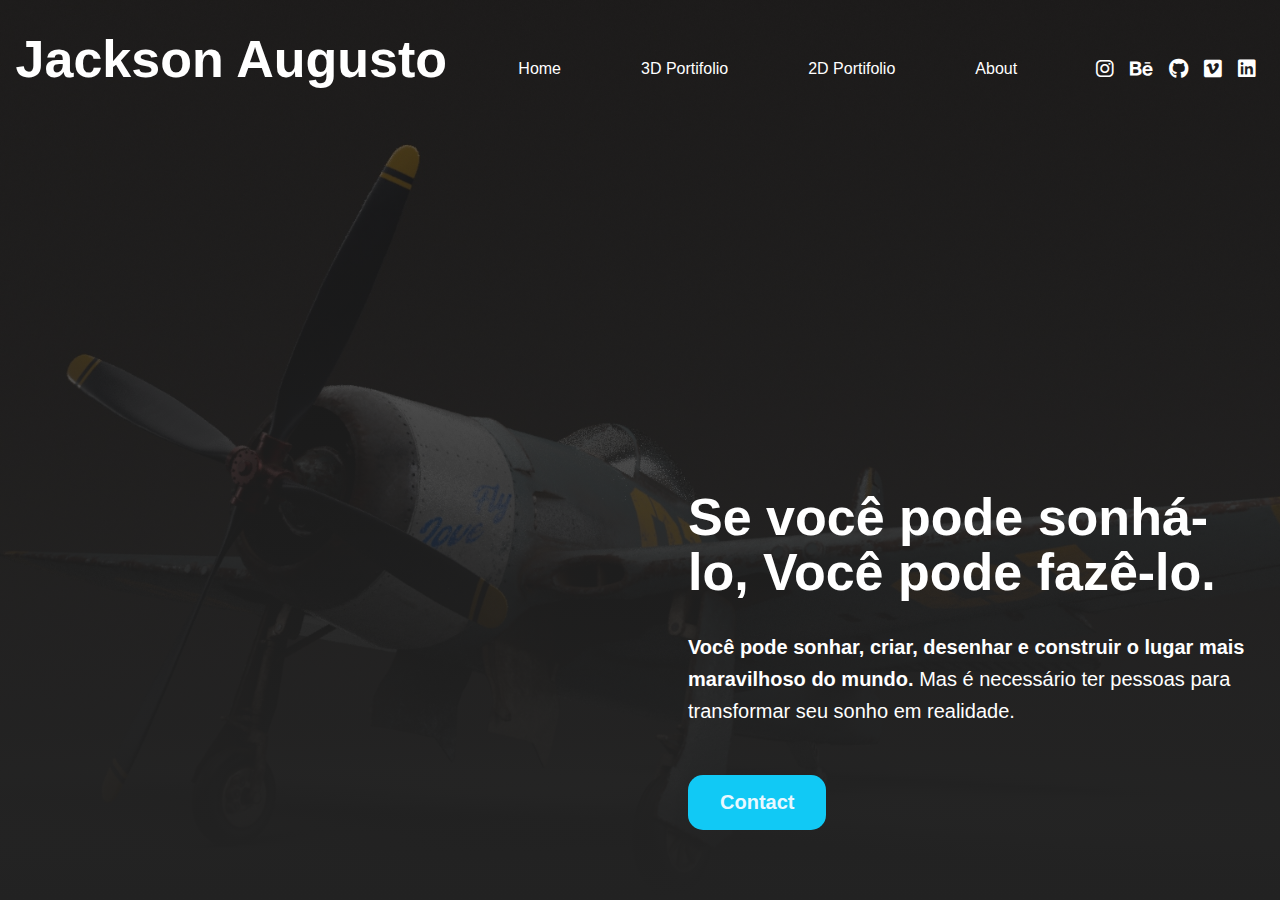
<file: Index.html>
<!DOCTYPE html>
<html lang="en-pt">

<head>
    <meta charset="UTF-8">
    <meta name="viewport" content="width=device-width, initial-scale=1.0">
    <link rel="shortcut icon" href="/Assets/IMG/FAVICON.png" type="image/x-icon">
    <link rel="stylesheet" href="./Style.css">
    <link rel="preconnect" href="https://fonts.googleapis.com">
    <link rel="preconnect" href="https://fonts.gstatic.com" crossorigin>
    <link href="https://fonts.googleapis.com/css2?family=Poppins:wght@400;500;700&display=swap" rel="stylesheet">
    <link rel="stylesheet" href="https://cdnjs.cloudflare.com/ajax/libs/font-awesome/6.3.0/css/all.min.css">



    <title>Pórtifolio Jackson</title>
</head>

<body>
    <main>


        <header>
            <nav class="container">
                <div class="logo-box">
                    <h1 class="logo"> Jackson Augusto </h1>
                    <div class="txt-animado">
                        <span> </span>
                    </div>
                </div>

                <div class="parent-link">
                    <a href="Index.html" class="social-links">Home</a>
                    <a href="./Portifolio-3D.html" class="social-links">3D Portifolio</a>
                    <a href="./Portifolio-2D.html" class="social-links">2D Portifolio</a>
                    <a href="./About.html" class="social-links">About</a>
                </div>

                <div class="icon">
                    <a href="https://www.instagram.com/astromotion_/" target="_blank" class="sm-icon"><i
                            class="fab fa-instagram"></i>
                    </a>
                    <a href="https://www.behance.net/jacksonaugusto1" target="_blank" class="sm-icon"><i
                            class="fab fa-behance"></i>
                    </a>
                    <a href="https://github.com/Jackson-Augusto/" target="_blank" class="sm-icon"><i
                            class="fab fa-github"></i>
                    </a>
                    <a href="https://vimeo.com/user108735904" target="_blank" class="sm-icon"><i
                            class="fab fa-vimeo"></i>
                    </a>
                    <a href="https://www.linkedin.com/in/jackson-augusto-236b8116a/" target="_blank" class="sm-icon"><i
                            class="fab fa-linkedin"></i>
            </nav>
            </a> </div>
            <div class="header-container">
                <div class="hdr-container-inner">
                    <h1 class="texto-principal"> Se você pode sonhá-lo, Você pode fazê-lo.</h1>
                    <p>
                        <b>Você pode sonhar, criar, desenhar e construir o lugar mais maravilhoso do mundo.</b> Mas é
                        necessário ter pessoas para transformar seu sonho em realidade.
                    </p>
                    <a href="mailto:jacksonaugusto137@gmail.com" class="btn">Contact</a>
                </div>
            </div>
        </header>
    </main>


</body>


</html>
</file>
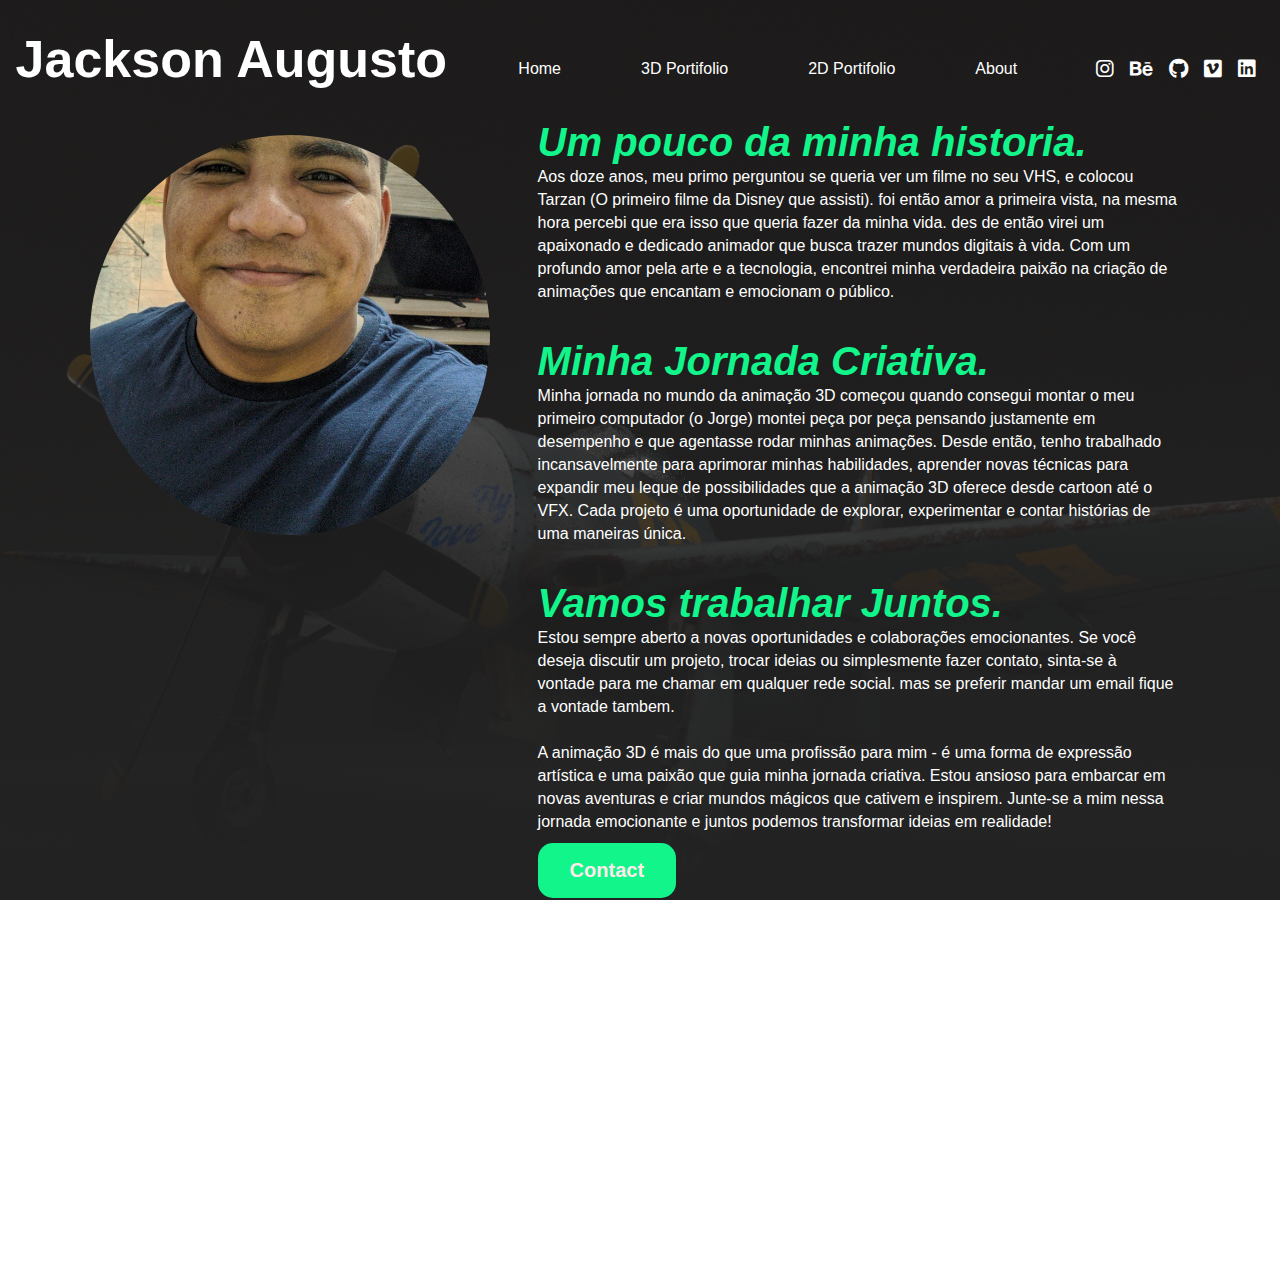
<file: About.html>
<!DOCTYPE html>
<html lang="en-pt">

<head>
    <meta charset="UTF-8">
    <meta name="viewport" content="width=device-width, initial-scale=1.0">
    <link rel="shortcut icon" href="/Assets/IMG/FAVICON.png" type="image/x-icon">
    <link rel="stylesheet" href="./CSS-Sobre/Style-Sobre.css">
    <link rel="preconnect" href="https://fonts.googleapis.com">
    <link rel="preconnect" href="https://fonts.gstatic.com" crossorigin>
    <link href="https://fonts.googleapis.com/css2?family=Poppins:wght@400;500;700&display=swap" rel="stylesheet">
    <link rel="stylesheet" href="https://cdnjs.cloudflare.com/ajax/libs/font-awesome/6.3.0/css/all.min.css">
    <title>About Jackson</title>
</head>

<body>
    <main>


        <header>
            <nav class="container">
                <div class="logo-box">
                    <h1 class="logo"> Jackson Augusto </h1>
                    <div class="txt-animado">
                        <span> </span>
                    </div>
                </div>

                <div class="parent-link">
                    <a href="Index.html" class="social-links">Home</a>
                    <a href="./Portifolio-3D.html" class="social-links">3D Portifolio</a>
                    <a href="./Portifolio-2D.html" class="social-links">2D Portifolio</a>
                    <a href="./About.html" class="social-links">About</a>
                </div>

                <div class="icon">
                    <a href="https://www.instagram.com/astromotion_/" target="_blank" class="sm-icon"><i
                            class="fab fa-instagram"></i>
                    </a>
                    <a href="https://www.behance.net/jacksonaugusto1" target="_blank" class="sm-icon"><i
                            class="fab fa-behance"></i>
                    </a>
                    <a href="https://github.com/Jackson-Augusto/" target="_blank" class="sm-icon"><i
                            class="fab fa-github"></i>
                    </a>
                    <a href="https://vimeo.com/user108735904" target="_blank" class="sm-icon"><i
                            class="fab fa-vimeo"></i>
                    </a>
                    <a href="https://www.linkedin.com/in/jackson-augusto-236b8116a/" target="_blank" class="sm-icon"><i
                            class="fab fa-linkedin"></i>
                        </a>
            </nav>
             </div>
            <div class="mascara-da-foto">
                <img class="foto-jackson" src="./Assets/IMG/Logo.jpg" alt="Foto-jackson">
            </div>
                <div class="header-container">
                <div class="hdr-container-inner">
                    <h2>Um pouco da minha historia.</h2>
                    <p>
                        Aos doze anos, meu primo perguntou se queria ver um filme no seu VHS, e colocou Tarzan (O
                        primeiro filme da Disney que assisti).
                        foi então amor a primeira vista, na mesma hora percebi que era isso que queria fazer da minha
                        vida. des de então virei um apaixonado e dedicado animador que busca trazer mundos digitais à
                        vida. Com um
                        profundo amor pela arte e a tecnologia, encontrei minha verdadeira paixão na criação de
                        animações que encantam e emocionam o público.
                    </p>
                    <br>
                    <br>
                    <h2>Minha Jornada Criativa.</h2>
                    <p>
                        Minha jornada no mundo da animação 3D começou quando consegui montar o meu primeiro computador
                        (o Jorge) montei peça por peça pensando justamente em desempenho e que agentasse rodar minhas
                        animações. Desde então, tenho trabalhado incansavelmente para aprimorar minhas habilidades,
                        aprender novas técnicas para expandir meu leque de possibilidades que a animação 3D
                        oferece desde cartoon até o VFX. Cada projeto é uma oportunidade de explorar, experimentar e
                        contar histórias de uma
                        maneiras única.
                    </p>
                    <br>
                    <br>


                    <h2>Vamos trabalhar Juntos.</h2>
                    <p>
                        Estou sempre aberto a novas oportunidades e colaborações emocionantes. Se você deseja discutir
                        um projeto, trocar ideias ou simplesmente fazer contato, sinta-se à vontade para me chamar em qualquer rede social.
                        mas se preferir mandar um email fique a vontade tambem. 
                        <br>
                        <br>
                        A animação 3D é mais do que uma profissão para mim - é uma forma de expressão artística e uma
                        paixão que guia minha jornada criativa. Estou ansioso para embarcar em novas aventuras e criar
                        mundos mágicos que cativem e inspirem. Junte-se a mim nessa jornada emocionante e juntos podemos
                        transformar ideias em realidade!
                    </p>


                    <a href="mailto:jacksonaugusto137@gmail.com" class="btn">Contact</a>
                </div>
            </div>
        </header>
    </main>


</body>


</html>
</file>
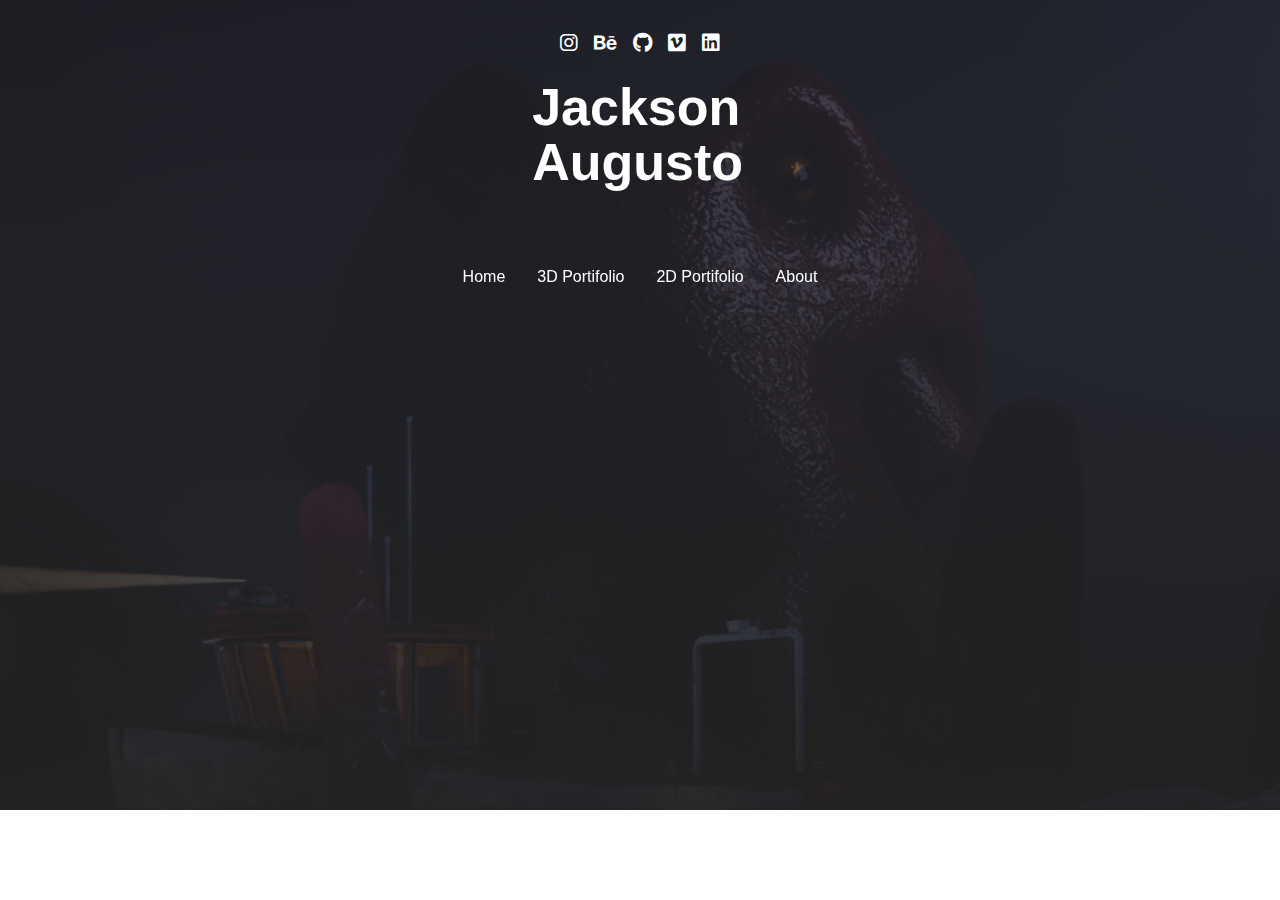
<file: Portifolio-3D.html>
<!DOCTYPE html>
<html lang="en-pt">

<head>
    <meta charset="UTF-8">
    <meta name="viewport" content="width=device-width, initial-scale=1.0">
    <link rel="shortcut icon" href="/Assets/IMG/FAVICON.png" type="image/x-icon">
    <link rel="stylesheet" href="./Portifolio/Style-portif.css">
    <link rel="preconnect" href="https://fonts.googleapis.com">
    <link rel="preconnect" href="https://fonts.gstatic.com" crossorigin>
    <link href="https://fonts.googleapis.com/css2?family=Poppins:wght@400;500;700&display=swap" rel="stylesheet">
    <link rel="stylesheet" href="https://cdnjs.cloudflare.com/ajax/libs/font-awesome/6.3.0/css/all.min.css">

    <title>Pórtifolio 3D</title>
</head>

<body>
    <main>


        <header>
            <nav class="container">
                <div class="logo-box">
                    <h1 class="logo"> Jackson Augusto </h1>
                </div>
                <div class="parent-link">
                    <a href="Index.html" class="social-links">Home</a>
                    <a href="./Portifolio-3D.html" class="social-links">3D Portifolio</a>
                    <a href="./Portifolio-2D.html" class="social-links">2D Portifolio</a>
                    <a href="./About.html" class="social-links">About</a>
                </div>

                <div class="icon">
                    <a href="https://www.instagram.com/astromotion_/" target="_blank" class="sm-icon"><i
                            class="fab fa-instagram"></i>
                    </a>
                    <a href="https://www.behance.net/jacksonaugusto1" target="_blank" class="sm-icon"><i
                            class="fab fa-behance"></i>
                    </a>
                    <a href="https://github.com/Jackson-Augusto/" target="_blank" class="sm-icon"><i
                            class="fab fa-github"></i>
                    </a>
                    <a href="https://vimeo.com/user108735904" target="_blank" class="sm-icon"><i
                            class="fab fa-vimeo"></i>
                    </a>
                    <a href="https://www.linkedin.com/in/jackson-augusto-236b8116a/" target="_blank" class="sm-icon"><i
                            class="fab fa-linkedin"></i>
            </nav>
            </a>
            </div>
            <div class="header-container">

                <div class="hdr-container-inner">
                    <h2>Jobs Concluded</h2>
                </div>

            </div>
            <div class="videos-geral">

                <div class="wrapper">

                    <div id="video-nivea" class="video1-portifolio" >
                        <iframe src="https://player.vimeo.com/video/763028253?h=537fb2234b" width="640" height="360"
                            frameborder="0" allow="autoplay; fullscreen; picture-in-picture" allowfullscreen></iframe>
                    </div>
                    <div class="video2-portifolio">
                        <iframe title="vimeo-player" src="https://player.vimeo.com/video/697597692?h=112ad808c8"
                            width="640" height="360" frameborder="0" allowfullscreen></iframe>
                    </div>
                </div>

                <div class="wrapper2">

                    <div class="video3-portifolio">
                        <iframe title="vimeo-player" src="https://player.vimeo.com/video/809226919?h=2ef0eba13c"
                            width="640" height="360" frameborder="0" allowfullscreen></iframe>
                    </div>

                    <div class="video4-portifolio">
                        <iframe title="vimeo-player" src="https://player.vimeo.com/video/775200579?h=db5c6b8f09"
                            width="640" height="360" frameborder="0" allowfullscreen></iframe>
                    </div>
                </div>
                <div class="wrapper3">

                    <div class="video5-portifolio">
                        <iframe title="vimeo-player" src="https://player.vimeo.com/video/856962777?h=60853783da"
                            width="640" height="360" frameborder="0" allowfullscreen></iframe>
                    </div>

                </div>
            </div>
        </header>

    </main>
    <script src="Script.js"></script>
</body>


</html>
</file>
<file: Style.css>
* {
    margin: 0;
    padding: 0;
    box-sizing: border-box;
}

.container {

    display: flex;
    justify-content: space-around;
}

.parent-link {
    font-size: 1rem;
}

.parent-link,
.icon {
    display: flex;
    flex-direction: row;
    align-items: center;
    justify-content: center;
}


.logo {
    height: 42px;
}

.Logo:hover {
    opacity: 0.7;
}

.txt-animado {
    font-size: 25px;
    font-weight: 400px;
    margin-left: 25px;
    font-style: italic;

}

.txt-animado span {
    position: relative;
}

.txt-animado span::before {
    content: "";
    color: #11F58B;
    animation: palavras 30s infinite;
}

.txt-animado span::after {
    content: "";
    position: absolute;
    height: 100%;
    border-left: 2px solid #11F58B;
    right: -8px;
    animation: cursor .8s infinite, digita 30s steps(15) infinite;
    width: calc(100% + 10px);
    background: linear-gradient(rgba(34, 34, 34, 0.6), rgba(34, 34, 34, 8.6)), url(./Assets/IMG/BG.jpg);
}

@keyframes digita {

    10%,
    15%,
    30%,
    35%,
    50%,
    55%,
    70%,
    75%,
    90%,
    95% {
        width: 0;
    }

    5%,
    20%,
    25%,
    40%,
    45%,
    60%,
    65%,
    80%,
    85% {
        width: calc(100% + 10px);
    }
}


@keyframes cursor {
    0% {
        border-left: 2px solid #11F58B;
    }
}


@keyframes palavras {

    0%,
    20% {
        content: "Motion Designer";
    }

    21%,
    40% {
        content: "Animador 3D";
    }

    41%,
    60% {
        content: "Animador 2D";
    }

    61%,
    80% {
        content: "Futuro Fullstack";
    }

    81%,
    100% {
        content: "Programador de javascript";
    }
}


.social {
    display: flex;
    justify-content: center;
    align-items: center;
}


.social-links,
.msg {
    text-decoration: none;
}

.social-links {
    padding: 0 2.5rem;
    margin: 0;
    color: white;
    font-weight: 500;
}

.social-links:hover {
    opacity: 0.8;
    transform: scale(1.2);
    transition: 200ms;
}

.sm-icon {
    padding: 0 0.5rem;
    margin: 0;
    color: white;

}

.sm-icon:hover {
    opacity: 0.8;
}



header {
    height: 100vh;
    position: relative;
    background: linear-gradient(rgba(34, 34, 34, 0.6), rgba(34, 34, 34, 8.6)), url(./Assets/IMG/BG.jpg);


    background-size: cover;
    background-position: center;
    color: white;
}

body {
    font-family: 'Inter', sans-serif;
}

nav {
    font-size: 20px;
    font-weight: 700;
    display: flex;
    justify-content: space-between;
    padding-top: 32px;
}

h1 {

    font-size: 52px;
    margin-bottom: 32px;
    line-height: 1.05;
}

h2 {
    font-size: 44px;
    margin-bottom: 48px;
}

P {

    font-size: 20px;
    line-height: 1.6;
    margin-bottom: 48px;
}

.btn:link,
.btn:visited {
    font-size: 20px;
    font-weight: 600;
    background-color: #11C9F5;
    color: #EAF8FF;
    text-decoration: none;
    display: inline-block;
    padding: 16px 32px;
    border-radius: 15px;
}

.btn:link:hover,
.btn:visited:hover {
    opacity: 0.8;
    border-radius: 25px;
    transform: scale(1.1);
    background-color: #5AA8E8;
    transition: 200ms;

}

.header-container {
    width: 1200px;
    position: absolute;
    Left: 50%;
    top: 50%;
    transform: translate (-50%, -50%);
    padding-left: 3rem;
    margin-top: 2.5rem;
}

.hdr-container-inner {

    width: 50%;
}


@media screen and (max-width: 845px) {

    header {

        height: 100%;
        width: 100%;
        position: fixed;

        background-size: cover;
        background-position: center;
        background-attachment: fixed;
        color: white;
    
    }


    

    .container {
        padding: 0;
        width: 100%;
        height: 100%;
    }

    .logo-box {
        position: fixed;
        top: 5rem;
    }

    .logo {
        position: relative;
        width: 50%;
        height: auto;
        margin-left: auto;
        margin-right: auto;
    }

    .txt-animado {
        display: flex;
        justify-content: space-around;
        font-size: 25px;
        margin-left: 25px;
        font-style: italic;

    }

    h1 {
        font-size: 52px;
        margin-bottom: 32px;
        line-height: 1.05;
    }



    .parent-link {
        margin-top: 90vh;
        /* display: inline-block; */
        position: relative;
    }

    .parent-link,
    .icon {
        margin-bottom: 2rem;
        align-items: center;
        justify-content: center;
    }


    .icon {
        margin-top: 2rem;
        position: absolute;
    }

    .social-links {
        text-align: center;
        color: white;
        font-weight: 500;
        padding: 1rem;
        margin: 0;
        margin-bottom: 6vh;
    }


    .header-container {
        top: 35%;
        width: 100%;
        left: auto;
        padding: 0 29px;

    }

    .hdr-container-inner {
        display: flex;
        width: 100%;
        flex-wrap: wrap;
        justify-content: center;
    }

    .texto-principal {
        font-size: 2rem;
        margin: auto;

    }

    P {
        font-size: 20px;
        line-height: 1.6;
        margin-bottom: 4px;
    }








}
</file>
<file: CSS-Sobre/Style-Sobre.css>
* {
    margin: 0;
    padding: 0;
    box-sizing: border-box;
}

.container {

    display: flex;
    justify-content: space-around;
}

.parent-link {
    font-size: 1rem;
}

.parent-link,
.icon {
    display: flex;
    flex-direction: row;
    align-items: center;
    justify-content: center;
}

.logo {
    height: 42px;
}

.Logo:hover {
    opacity: 0.7;
}



.social {
    display: flex;
    justify-content: center;
    align-items: center;
}


.social-links,
.msg {
    text-decoration: none;
}

.social-links {
    padding: 0 2.5rem;
    margin: 0;
    color: white;
    font-weight: 500;
}

.social-links:hover {
    opacity: 0.8;
    transform: scale(1.2);
    transition: 200ms;
}

.sm-icon {
    padding: 0 0.5rem;
    margin: 0;
    color: white;


}

.sm-icon:hover {
    opacity: 0.8;
}


.foto-jackson {
    display: inline-block;
    width: 200px;
    height: 200px;
    overflow: hidden;
    border-radius: 50%;  /* Define a máscara redonda */
    width: 400px;
    height: 400px;
    position: absolute;
    left: 7vw;
    top: 15vh;
    
}
img {
    top: 5px;
    width: 100%;
    height: 100%;
    object-fit: cover;
    /* Para manter a imagem proporcional */
}



header {
    padding-bottom: 10px;
    height: 100vw;
    position: relative;
    background: linear-gradient(rgba(34, 34, 34, 0.6), rgba(34, 34, 34, 8.6)), url(../Assets/IMG/BG.jpg);

    background-attachment: fixed;
    background-size: cover;
    background-position: center;
    color: white;
}

body {
    margin: 0;
    padding: 0;
    font-family: 'Inter', sans-serif;
}

nav {
    font-size: 20px;
    font-weight: 700;
    display: flex;
    justify-content: space-between;
    padding-top: 32px;

}

h1 {
    font-size: 52px;
    margin-bottom: 32px;
    line-height: 1.05;

}

h2 {
    font-size: 40px;
    color: #11F58B;
    font-style: italic;
}

p {
    line-height: 23px;

}




.btn:link,
.btn:visited {
    margin-top: 10px;
    font-size: 20px;
    font-weight: 600;
    background-color: #11F58B;

    color: #ffeaea;
    text-decoration: none;
    display: inline-block;
    padding: 16px 32px;
    border-radius: 15px;
}

.btn:link:hover,
.btn:visited:hover {
    opacity: 0.8;
    border-radius: 25px;
    transform: scale(1.1);
    background-color: #5AA8E8;
    transition: 200ms;
}


.header-container {
    display: inline-block;
    width: 100%;

}

.hdr-container-inner {
position: absolute;
right: 8%;
    width: 50%;
}

@media screen and (max-width: 845px) {

    main {
        height: auto;

    }
    header {

        height: 100%;
        width: 100%;
        position: relative;

        background-size: cover;
        background-position: center;
        background-attachment: fixed;
        color: white;

    }

    .btn:link,
    .btn:visited {
        margin-top: 10px;
        font-size: 20px;
        font-weight: 600;
        background-color: #11F58B;
    
        color: #ffeaea;
        text-decoration: none;
        display: inline-block;
        padding: 16px 32px;
        border-radius: 15px;
        margin-left: 30vw;
    }


    .container {
        padding: 0;
        width: 100%;
        height: 100%;
    }

    .logo-box {
        position: relative;
        top: 5rem;
    }

    .logo {
        position: relative;
        width: 50%;
        height: auto;
        margin-left: auto;
        margin-right: auto;
    }

    .parent-link {
        margin-top: 24vh;
        /* display: inline-block; */
        position: relative;
    }

    .parent-link,
    .icon {
        z-index: 1000;
        position: absolute;
        align-items: center;
        justify-content: center;
    }


    .icon {
        margin-top: 2rem;
        position: absolute;
    }

    .social-links {
        text-align: center;
        color: white;
        font-weight: 500;
        padding: 1rem;
        margin: 0;
        margin-top: 4vh;
    }


    .header-container {
        
        margin-top: 47vh;


    }

    .hdr-container-inner {
        display: contents;
     
    }

   

    .foto-jackson {
        position: absolute;
        top: 38vh;
        display: block;
        margin: 0 25px;
        width: 200px;
        margin-left: 16vw;
        height: 200px;
        overflow: hidden;
        border-radius: 50%;  /* Define a máscara redonda */
    }

    img {
        top: 5px;
        width: 100%;
        height: 100%;
        object-fit: cover;
        /* Para manter a imagem proporcional */
    }

    h2 {
        text-align: center;
        padding: 0 5vw;
        margin-bottom: 15px;

    }
    p {
        padding: 0 5vw;
    }































}
</file>
<file: Portifolio/Style-portif.css>
* {
    margin: 0;
    padding: 0;
    box-sizing: border-box;
}

.container {

    display: flex;
    justify-content: space-around;
}

.parent-link {
    font-size: 1rem;
}

.parent-link,
.icon {
    display: flex;
    flex-direction: row;
    align-items: center;
    justify-content: center;
}

.logo {
    height: 42px;
}

.Logo:hover {
    opacity: 0.7;
}



.social {
    display: flex;
    justify-content: center;
    align-items: center;
}


.social-links,
.msg {
    text-decoration: none;
}

.social-links {
    padding: 0 2.5rem;
    margin: 0;
    color: white;
    font-weight: 500;
}

.social-links:hover {
    opacity: 0.8;
    transform: scale(1.2);
    transition: 200ms;
}

.sm-icon {
    padding: 0 0.5rem;
    margin: 0;
    color: white;


}

.sm-icon:hover {
    opacity: 0.8;
}



header {
    height: 100vw;
    position: relative;
    background: linear-gradient(rgba(34, 34, 34, 0.6), rgba(34, 34, 34, 8.6)), url(../Assets/IMG/Viagem\ ruim.png);

    background-attachment: fixed;
    background-size: cover;
    background-position: center;
    color: white;
}

body {
    margin: 0;
    padding: 0;
    font-family: 'Inter', sans-serif;
}

nav {
    font-size: 20px;
    font-weight: 700;
    display: flex;
    justify-content: space-between;
    padding-top: 32px;

}

h1 {

    font-size: 52px;
    margin-bottom: 32px;
    line-height: 1.05;

}

h2 {
    font-size: 3rem;
    color: #11F58B;
    font-style: italic;
}


.btn:link,
.btn:visited {
    font-size: 20px;
    font-weight: 600;
    background-color: #11F58B;

    color: #ffeaea;
    text-decoration: none;
    display: inline-block;
    padding: 16px 32px;
    border-radius: 25px;
}

.btn:link:hover,
.btn:visited:hover {
    opacity: 0.8;
}

.header-container {

    display: flex;
    width: 100%;
    justify-content: center;

}

.wrapper {
    display: flex;
    justify-content: space-around;
    margin-top: 10vh;
}




.video1-portifolio:hover {
    transform: scale(1.1);
    transition: 200ms;
}


.video2-portifolio:hover {
    transform: scale(1.1);
    transition: 200ms;
}

.wrapper2 {
    display: flex;
    justify-content: space-around;
    margin-top: 10vh;
}

.video3-portifolio {
    margin-top: 5px;
}


.video3-portifolio:hover {
    transform: scale(1.1);
    transition: 200ms;
}


.video4-portifolio:hover {
    transform: scale(1.1);
    transition: 200ms;
}

.wrapper3 {
    display: flex;
    justify-content: space-around;
    margin-top: 10vh;
}



.video5-portifolio:hover {
    transform: scale(1.1);
    transition: 200ms;
}


@media screen and (max-width: 1282px) {

    header {

        height: 100%;
        width: 100%;
        position: relative;

        background-size: cover;
        background-position: center;
        background-attachment: fixed;
        color: white;
    
    }
 
    .container {
        padding: 0;
        width: 100%;
        height: 100%;
    }

    .logo-box {
        position: relative;
        top: 5rem;
    }

    .logo {
        position: relative;
        width: 50%;
        height: auto;
        margin-left: auto;
        margin-right: auto;
    }

.videos-geral{
    display: block;

    
}
    .wrapper {
    z-index: 1;
    position: relative;
    margin-top: -4vh;
    flex-wrap: wrap;
    transform: scale(0.5);
    justify-content: center;
    }

    .video1-portifolio{
        margin-top: 0%;

    }

.video2-portifolio {
    margin-top: 15vh;
}

.wrapper2 {
    z-index: 1;
    position: relative;
    margin-top: -45vh;
    flex-wrap: wrap;
    transform: scale(0.5);
    justify-content: center;
}

.video3-portifolio{
margin-top: auto;

}

.video4-portifolio {
    margin-top: 15vh;
}



.wrapper3 {
    z-index: 1;
    margin-top: -30vh;
    flex-wrap: wrap;
    transform: scale(0.5);
    justify-content: center;

}
    
    h1 {
        font-size: 52px;
        margin-bottom: 32px;
        line-height: 1.05;
    }

    .parent-link {
        margin-top: 24vh;
        /* display: inline-block; */
        position: relative;
    }

    .parent-link,
    .icon {
        z-index: 1000;
        position: absolute;
        align-items: center;
        justify-content: center;
    }


    .icon {
        margin-top: 2rem;   
        position: absolute;
    }

    .social-links {
        text-align: center;
        color: white;
        font-weight: 500;
        padding: 1rem;
        margin: 0;
        margin-top: 4vh;
    }


    .header-container {
        display: none;
        padding: 0 29px;
        margin-top: 3rem;

    }

    .hdr-container-inner {
        position: absolute;
    }
    
h2 {
    font-size: 2rem;
    color: #11F58B;
    font-style: italic;

}
    
}
</file>
